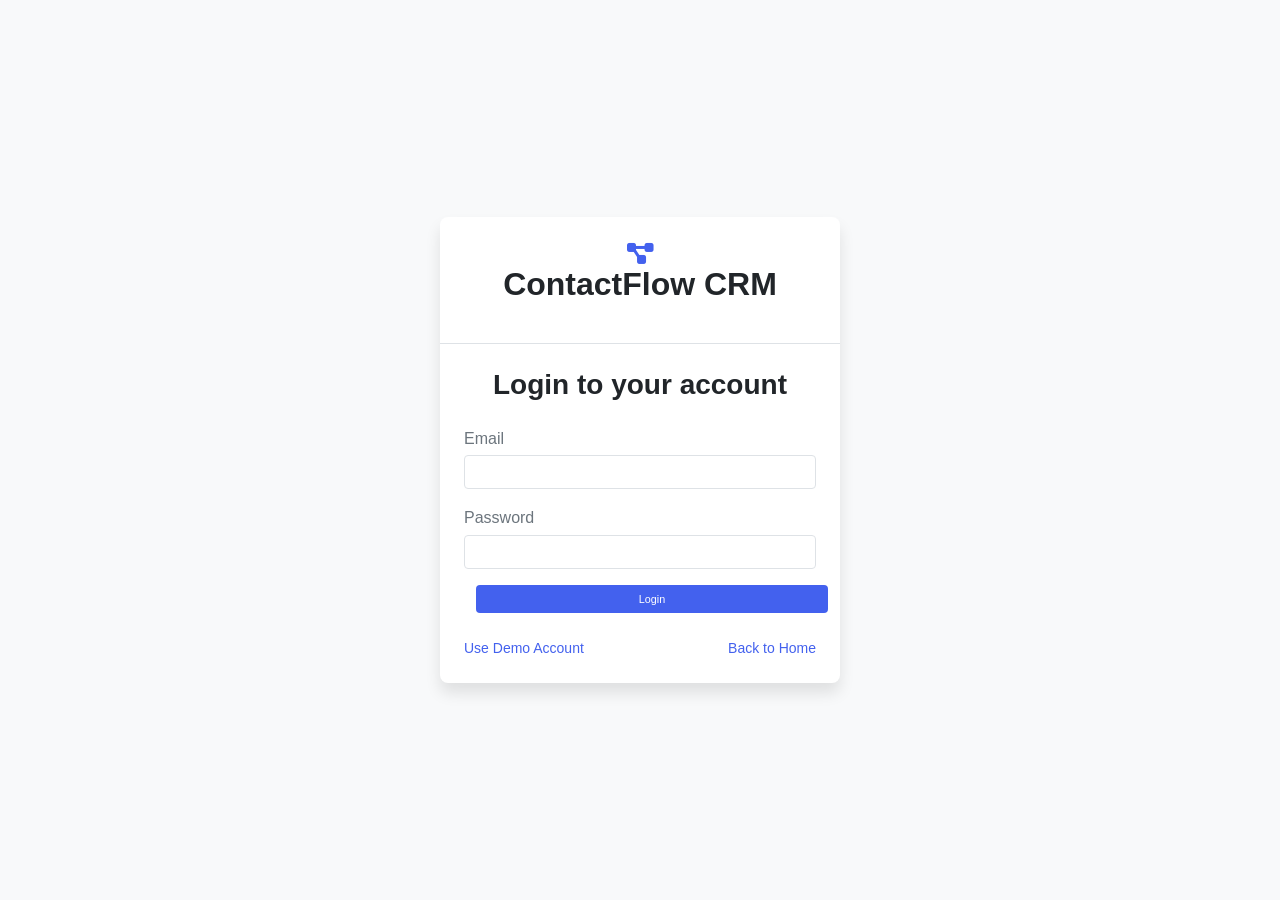
<file: pages/login.html>
<html lang="en">
  <head>
    <meta charset="UTF-8" />
    <meta name="viewport" content="width=device-width, initial-scale=1.0" />
    <title>Login - ContactFlow CRM</title>
    <link rel="stylesheet" href="../assets/css/style.css" />
    <link
      rel="stylesheet"
      href="https://cdnjs.cloudflare.com/ajax/libs/font-awesome/6.4.0/css/all.min.css"
    />
  </head>

  <body>
    <div class="auth-container">
      <div class="auth-card">
        <div class="auth-header">
          <i class="fas fa-project-diagram logo-icon"></i>
          <h1>ContactFlow CRM</h1>
        </div>
        <div class="auth-form">
          <h2>Login to your account</h2>
          <form id="loginForm" method="post" action="login.php">
            <div class="form-group">
              <label for="email">Email</label>
              <input type="email" id="email" name="email" required />
            </div>
            <div class="form-group">
              <label for="password">Password</label>
              <input type="password" id="password" name="password" required />
            </div>
            <div class="form-group">
              <button type="submit" class="btn-primary btn-block">Login</button>
            </div>
          </form>
          <div class="auth-links">
            <a href="#" id="demoLogin">Use Demo Account</a>
            <a href="../index.html">Back to Home</a>
          </div>
        </div>
      </div>
    </div>

    <div id="notification" class="notification"></div>

    <script src="../assets/js/auth.js"></script>
  </body>
</html>
</file>
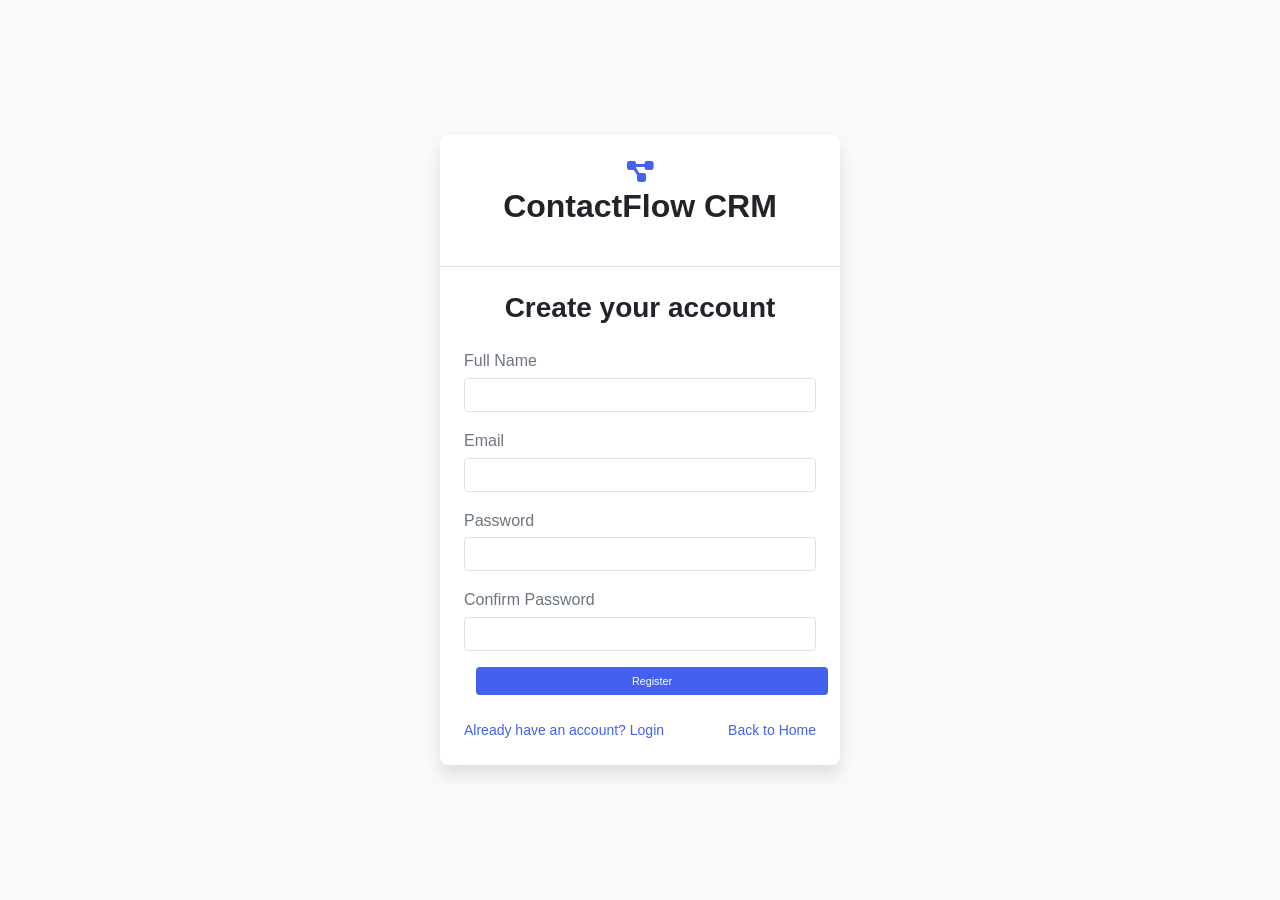
<file: pages/register.html>
<!DOCTYPE html>
<html lang="en">
  <head>
    <meta charset="UTF-8" />
    <meta name="viewport" content="width=device-width, initial-scale=1.0" />
    <title>Register - ContactFlow CRM</title>
    <link rel="stylesheet" href="../assets/css/style.css" />
    <link
      rel="stylesheet"
      href="https://cdnjs.cloudflare.com/ajax/libs/font-awesome/6.4.0/css/all.min.css"
    />
  </head>

  <body>
    <div class="auth-container">
      <div class="auth-card">
        <div class="auth-header">
          <i class="fas fa-project-diagram logo-icon"></i>
          <h1>ContactFlow CRM</h1>
        </div>
        <div class="auth-form">
          <h2>Create your account</h2>
          <form id="registerForm" method="post" action="register.php">
            <div class="form-group">
              <label for="name">Full Name</label>
              <input type="text" id="name" name="name" required />
            </div>
            <div class="form-group">
              <label for="email">Email</label>
              <input type="email" id="email" name="email" required />
            </div>
            <div class="form-group">
              <label for="password">Password</label>
              <input type="password" id="password" name="password" required />
            </div>
            <div class="form-group">
              <label for="confirmPassword">Confirm Password</label>
              <input
                type="password"
                id="confirmPassword"
                name="confirmPassword"
                required
              />
            </div>

            <div class="form-group">
              <button type="submit" class="btn-primary btn-block">
                Register
              </button>
            </div>
          </form>
          <div class="auth-links">
            <a href="login.html">Already have an account? Login</a>
            <a href="../index.html">Back to Home</a>
          </div>
        </div>
      </div>
    </div>

    <div id="notification" class="notification"></div>

    <script src="../assets/js/auth.js"></script>
  </body>
</html>
</file>
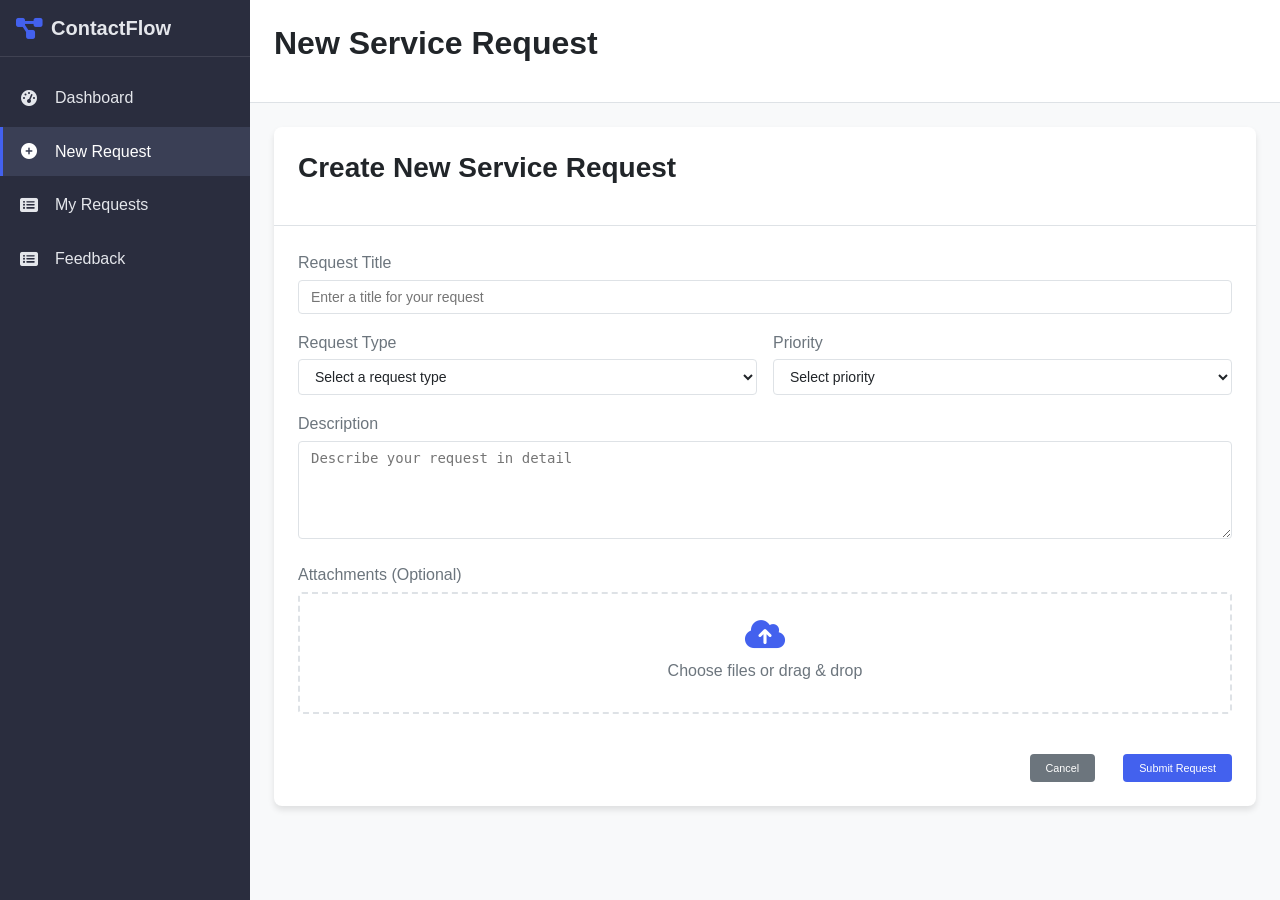
<file: pages/request-service.html>
<!DOCTYPE html>
<html lang="en">

<head>
  <meta charset="UTF-8" />
  <meta name="viewport" content="width=device-width, initial-scale=1.0" />
  <title>New Service Request - ContactFlow CRM</title>
  <link rel="stylesheet" href="../assets/css/style.css" />
  <link rel="stylesheet" href="https://cdnjs.cloudflare.com/ajax/libs/font-awesome/6.4.0/css/all.min.css" />
</head>

<body>
  <div class="dashboard-container">
    <aside class="sidebar">
      <div class="sidebar-header">
        <i class="fas fa-project-diagram logo-icon"></i>
        <h2>ContactFlow</h2>
      </div>
      <div class="sidebar-content">
        <ul class="sidebar-menu">
          <li>
            <a href="client-dashboard.php"><i class="fas fa-tachometer-alt"></i><span>Dashboard</span></a>
          </li>
          <li class="active">
            <a href="request-service.php"><i class="fas fa-plus-circle"></i><span>New Request</span></a>
          </li>
          <li>
            <a href="view-requests.php  "><i class="fas fa-list-alt"></i><span>My Requests</span></a>
          </li>
          <li>
            <a href="client-feedback.php"><i class="fas fa-list-alt"></i><span>Feedback</span></a>
          </li>
        </ul>
      </div>
    </aside>

    <main class="main-content">
      <header class="content-header">
        <h1>New Service Request</h1>
      </header>

      <div class="content-body">
        <div class="card">
          <div class="card-header">
            <h2>Create New Service Request</h2>
          </div>
          <div class="card-body">
            <form id="serviceRequestForm" action="submit_request.php" method="POST" enctype="multipart/form-data">
              <div class="form-group">
                <label for="requestTitle">Request Title</label>
                <input type="text" id="requestTitle" name="requestTitle" required
                  placeholder="Enter a title for your request" />
              </div>

              <div class="form-row">
                <div class="form-group">
                  <label for="requestType">Request Type</label>
                  <select id="requestType" name="requestType" required>
                    <option value="">Select a request type</option>
                    <option value="support">Technical Support</option>
                    <option value="inquiry">Product Inquiry</option>
                    <option value="billing">Billing Issue</option>
                    <option value="feature">Feature Request</option>
                    <option value="other">Other</option>
                  </select>
                </div>

                <div class="form-group">
                  <label for="priority">Priority</label>
                  <select id="priority" name="priority" required>
                    <option value="">Select priority</option>
                    <option value="low">Low</option>
                    <option value="medium">Medium</option>
                    <option value="high">High</option>
                    <option value="urgent">Urgent</option>
                  </select>
                </div>
              </div>

              <div class="form-group">
                <label for="requestDescription">Description</label>
                <textarea id="requestDescription" name="requestDescription" rows="5" required
                  placeholder="Describe your request in detail"></textarea>
              </div>
              <div class="form-group">
                <label for="attachments">Attachments (Optional)</label>
                <div class="file-upload">
                  <input type="file" id="attachments" name="attachments" multiple />
                  <label for="attachments" class="file-upload-label">
                    <i class="fas fa-cloud-upload-alt"></i>
                    <span>Choose files or drag & drop</span>
                  </label>
                </div>
                <div id="fileList" class="file-list"></div>
              </div>

              <div class="form-actions">
                <button type="reset" class="btn-secondary">Cancel</button>
                <button type="submit" class="btn-primary">
                  Submit Request
                </button>
              </div>
            </form>
          </div>
        </div>
      </div>
    </main>
  </div>

  <script src="../assets/js/localStorage.js"></script>
  <script src="../assets/js/auth.js"></script>
  <script src="../assets/js/domUtils.js"></script>
</body>

</html>
</file>
<file: assets/css/style.css>
/* Base Styles */
:root {
  /* Colors */
  --primary-color: #4361ee;
  --primary-dark: #3a56d4;
  --primary-light: #4f70ff;
  --secondary-color: #6c757d;
  --success-color: #2ecc71;
  --danger-color: #e74c3c;
  --warning-color: #f39c12;
  --info-color: #3498db;

  --bg-color: #f8f9fa;
  --card-bg: #ffffff;
  --sidebar-bg: #2a2d3e;
  --sidebar-text: #e4e6eb;
  --sidebar-hover: #3a3f55;
  --sidebar-active: #4361ee;

  --text-primary: #212529;
  --text-secondary: #6c757d;
  --text-muted: #adb5bd;
  --border-color: #dee2e6;

  /* Spacing */
  --spacing-xs: 0.25rem;
  --spacing-sm: 0.5rem;
  --spacing-md: 1rem;
  --spacing-lg: 1.5rem;
  --spacing-xl: 2rem;

  /* Shadows */
  --shadow-sm: 0 1px 3px rgba(0, 0, 0, 0.12);
  --shadow-md: 0 4px 6px rgba(0, 0, 0, 0.1);
  --shadow-lg: 0 10px 15px rgba(0, 0, 0, 0.1);

  /* Status Colors */
  --status-pending: #f39c12;
  --status-in-progress: #3498db;
  --status-completed: #2ecc71;
  --status-cancelled: #e74c3c;

  /* Priority Colors */
  --priority-low: #3498db;
  --priority-medium: #f39c12;
  --priority-high: #e67e22;
  --priority-urgent: #e74c3c;

  /* Transitions */
  --transition-speed: 0.3s;
}

/* Dark Theme */
.dark-theme {
  --bg-color: #121212;
  --card-bg: #1e1e1e;
  --sidebar-bg: #1a1a1a;
  --sidebar-text: #e4e6eb;
  --sidebar-hover: #2c2c2c;
  --sidebar-active: #4361ee;

  --text-primary: #e4e6eb;
  --text-secondary: #b0b3b8;
  --text-muted: #777;
  --border-color: #2c2c2c;

  /* Shadows */
  --shadow-sm: 0 1px 3px rgba(0, 0, 0, 0.3);
  --shadow-md: 0 4px 6px rgba(0, 0, 0, 0.3);
  --shadow-lg: 0 10px 15px rgba(0, 0, 0, 0.3);
}

* {
  margin: 0;
  padding: 0;
  box-sizing: border-box;
}

body {
  font-family: "Segoe UI", Tahoma, Geneva, Verdana, sans-serif;
  background-color: var(--bg-color);
  color: var(--text-primary);
  line-height: 1.6;
  transition: background-color var(--transition-speed), color var(--transition-speed);
}

a {
  text-decoration: none;
  color: var(--primary-color);
}

ul {
  list-style: none;
}

/* Typography */
h1,
h2,
h3,
h4,
h5,
h6 {
  margin-bottom: var(--spacing-md);
  font-weight: 600;
  line-height: 1.2;
}

h1 {
  font-size: 2rem;
}

h2 {
  font-size: 1.75rem;
}

h3 {
  font-size: 1.5rem;
}

h4 {
  font-size: 1.25rem;
}

p {
  margin-bottom: var(--spacing-md);
}

/* Buttons */
.btn-primary,
.btn-secondary,
.btn-danger,
.btn-success,
.btn-text,
.btn-icon,
.btn-logout {
  display: inline-flex;
  align-items: center;
  justify-content: center;
  padding: 0.5rem 1rem;
  border-radius: 0.25rem;
  font-size: 0.675rem;
  margin-left: 0.750rem;
  font-weight: 500;
  cursor: pointer;
  transition: all var(--transition-speed);
  border: none;
  gap: 0.5rem;
}

.btn-primary {
  background-color: var(--primary-color);
  color: white;
}

.btn-primary:hover {
  background-color: var(--primary-dark);
}

.btn-secondary {
  background-color: var(--secondary-color);
  color: white;
}

.btn-secondary:hover {
  background-color: #5a6268;
}

.btn-danger {
  background-color: var(--danger-color);
  color: white;
}

.btn-danger:hover {
  background-color: #c0392b;
}

.btn-success {
  background-color: var(--success-color);
  color: white;
}

.btn-success:hover {
  background-color: #27ae60;
}

.btn-text {
  background: none;
  color: var(--text-secondary);
  padding: 0.25rem 0.5rem;
}

.btn-text:hover {
  color: var(--text-primary);
  background-color: rgba(0, 0, 0, 0.05);
}

.btn-icon {
  padding: 0.5rem;
  border-radius: 50%;
  background: none;
  color: var(--text-secondary);
}

.btn-icon:hover {
  background-color: rgba(0, 0, 0, 0.05);
  color: var(--text-primary);
}

.btn-block {
  display: block;
  width: 100%;
}

.btn-logout {
  background: none;
  color: var(--sidebar-text);
  width: 100%;
  text-align: left;
  padding: 0.75rem 1rem;
  border-radius: 0.25rem;
}

.btn-logout:hover {
  background-color: var(--sidebar-hover);
}

/* Forms */
.form-group {
  margin-bottom: var(--spacing-md);
}

.form-row {
  display: flex;
  gap: var(--spacing-md);
  margin-bottom: var(--spacing-md);
}

.form-row .form-group {
  flex: 1;
  margin-bottom: 0;
}

label {
  display: block;
  margin-bottom: var(--spacing-xs);
  font-weight: 500;
  color: var(--text-secondary);
}

input,
select,
textarea {
  width: 100%;
  padding: 0.5rem 0.75rem;
  border: 1px solid var(--border-color);
  border-radius: 0.25rem;
  background-color: var(--card-bg);
  color: var(--text-primary);
  font-size: 0.875rem;
  transition: border-color var(--transition-speed);
}

input:focus,
select:focus,
textarea:focus {
  outline: none;
  border-color: var(--primary-color);
}

.form-actions {
  display: flex;
  justify-content: flex-end;
  gap: var(--spacing-md);
  margin-top: var(--spacing-lg);
}

/* File Upload */
.file-upload {
  position: relative;
  display: flex;
  align-items: center;
  justify-content: center;
  border: 2px dashed var(--border-color);
  border-radius: 0.25rem;
  padding: var(--spacing-lg);
  text-align: center;
  transition: border-color var(--transition-speed);
}

.file-upload:hover {
  border-color: var(--primary-color);
}

.file-upload input[type="file"] {
  position: absolute;
  width: 100%;
  height: 100%;
  opacity: 0;
  cursor: pointer;
}

.file-upload-label {
  display: flex;
  flex-direction: column;
  align-items: center;
  gap: var(--spacing-sm);
  color: var(--text-secondary);
}

.file-upload-label i {
  font-size: 2rem;
  color: var(--primary-color);
}

.file-list {
  margin-top: var(--spacing-md);
  display: flex;
  flex-wrap: wrap;
  gap: var(--spacing-sm);
}

.file-item {
  display: flex;
  align-items: center;
  gap: var(--spacing-xs);
  padding: var(--spacing-xs) var(--spacing-sm);
  background-color: rgba(0, 0, 0, 0.05);
  border-radius: 0.25rem;
  font-size: 0.75rem;
}

.file-item i {
  color: var(--text-secondary);
}

.file-item .remove-file {
  cursor: pointer;
  color: var(--danger-color);
}

/* Cards */
.card {
  background-color: var(--card-bg);
  border-radius: 0.5rem;
  box-shadow: var(--shadow-md);
  margin-bottom: var(--spacing-lg);
  overflow: hidden;
}

.card-header {
  padding: var(--spacing-lg);
  border-bottom: 1px solid var(--border-color);
  display: flex;
  justify-content: space-between;
  align-items: center;
}

.card-header-left,
.card-header-right {
  display: flex;
  align-items: center;
  gap: var(--spacing-md);
}

.card-body {
  padding: var(--spacing-lg);
}

.card-footer {
  padding: var(--spacing-lg);
  border-top: 1px solid var(--border-color);
  display: flex;
  justify-content: space-between;
  align-items: center;
}

/* Widgets */
.dashboard-widgets {
  display: grid;
  grid-template-columns: repeat(auto-fill, minmax(300px, 1fr));
  gap: var(--spacing-lg);
  margin-top: var(--spacing-lg);
}

.admin-dashboard-widgets {
  display: grid;
  grid-template-columns: repeat(2, 1fr);
  gap: var(--spacing-lg);
  margin-top: var(--spacing-lg);
}

.widget {
  background-color: var(--card-bg);
  border-radius: 0.5rem;
  box-shadow: var(--shadow-md);
  overflow: hidden;
  display: flex;
  flex-direction: column;
  height: 100%;
}

.widget-header {
  padding: var(--spacing-md);
  border-bottom: 1px solid var(--border-color);
  display: flex;
  justify-content: space-between;
  align-items: center;
}

.widget-actions {
  display: flex;
  gap: var(--spacing-xs);
}

.widget-content {
  padding: var(--spacing-md);
  flex: 1;
  overflow: auto;
}

.widget-footer {
  padding: var(--spacing-md);
  border-top: 1px solid var(--border-color);
  text-align: right;
}

/* Dashboard Stats */
.dashboard-stats {
  display: grid;
  margin-left: 5px;
  grid-template-columns: repeat(auto-fill, minmax(200px, 1fr));
  gap: var(--spacing-md);
  margin-bottom: var(--spacing-lg);
}

.stat-card {
  background-color: var(--card-bg);
  border-radius: 0.5rem;
  box-shadow: var(--shadow-sm);
  padding: var(--spacing-md);
  display: flex;
  align-items: center;
  gap: var(--spacing-md);
}

.stat-icon {
  width: 3rem;
  height: 3rem;
  border-radius: 50%;
  background-color: rgba(67, 97, 238, 0.1);
  display: flex;
  align-items: center;
  justify-content: center;
  color: var(--primary-color);
  font-size: 1.25rem;
}

.stat-info h3 {
  font-size: 0.875rem;
  color: var(--text-secondary);
  margin-bottom: 0.25rem;
}

.stat-info p {
  font-size: 1.5rem;
  font-weight: 600;
  margin: 0;
}

/* Dashboard Layout */
.dashboard-container {
  display: flex;
  min-height: 100vh;
}

.sidebar {
  width: 250px;
  background-color: var(--sidebar-bg);
  color: var(--sidebar-text);
  display: flex;
  flex-direction: column;
  transition: width var(--transition-speed), transform var(--transition-speed);
  z-index: 100;
}

.sidebar-collapsed {
  width: 70px;
}

.main-content {
  flex: 1;
  display: flex;
  flex-direction: column;
  overflow: hidden;
}

.content-header {
  padding: var(--spacing-lg);
  display: flex;
  justify-content: space-between;
  align-items: center;
  border-bottom: 1px solid var(--border-color);
  background-color: var(--card-bg);
}

.header-left,
.header-right {
  display: flex;
  align-items: center;
  gap: var(--spacing-md);
}

.content-body {
  padding: var(--spacing-lg);
  flex: 1;
  overflow: auto;
}

/* Sidebar Components */
.sidebar-header {
  padding: var(--spacing-md);
  display: flex;
  align-items: center;
  gap: var(--spacing-sm);
  border-bottom: 1px solid rgba(255, 255, 255, 0.1);
}

.logo-icon {
  font-size: 1.5rem;
  color: var(--primary-color);
}

.sidebar-header h2 {
  margin: 0;
  font-size: 1.25rem;
  font-weight: 600;
  white-space: nowrap;
  overflow: hidden;
  text-overflow: ellipsis;
}

.toggle-sidebar {
  margin-left: auto;
  background: none;
  border: none;
  color: var(--sidebar-text);
  cursor: pointer;
  display: none;
}

.sidebar-content {
  flex: 1;
  overflow-y: auto;
  padding: var(--spacing-md) 0;
}

.sidebar-menu {
  display: flex;
  flex-direction: column;
  gap: var(--spacing-xs);
}

.sidebar-menu li a {
  display: flex;
  align-items: center;
  gap: var(--spacing-md);
  padding: 0.75rem var(--spacing-md);
  color: var(--sidebar-text);
  transition: background-color var(--transition-speed);
  border-left: 3px solid transparent;
}

.sidebar-menu li a:hover {
  background-color: var(--sidebar-hover);
}

.sidebar-menu li.active a {
  background-color: var(--sidebar-hover);
  border-left-color: var(--sidebar-active);
  color: white;
}

.sidebar-menu li a i {
  width: 1.25rem;
  text-align: center;
}

.sidebar-footer {
  padding: var(--spacing-md);
  border-top: 1px solid rgba(255, 255, 255, 0.1);
}

/* User Profile */
.user-profile {
  display: flex;
  align-items: center;
  gap: var(--spacing-sm);
}

.user-profile img {
  width: 2rem;
  height: 2rem;
  border-radius: 50%;
  object-fit: cover;
}

/* Theme Toggle */
.theme-toggle {
  display: flex;
  align-items: center;
  gap: var(--spacing-xs);
}

.switch {
  position: relative;
  display: inline-block;
  width: 40px;
  height: 20px;
}

.switch input {
  opacity: 0;
  width: 0;
  height: 0;
}

.slider {
  position: absolute;
  cursor: pointer;
  top: 0;
  left: 0;
  right: 0;
  bottom: 0;
  background-color: #ccc;
  transition: var(--transition-speed);
}

.slider:before {
  position: absolute;
  content: "";
  height: 16px;
  width: 16px;
  left: 2px;
  bottom: 2px;
  background-color: white;
  transition: var(--transition-speed);
}

input:checked+.slider {
  background-color: var(--primary-color);
}

input:checked+.slider:before {
  transform: translateX(20px);
}

.slider.round {
  border-radius: 20px;
}

.slider.round:before {
  border-radius: 50%;
}

/* Notification */
.notification {
  position: fixed;
  top: 1rem;
  right: 1rem;
  padding: 1rem;
  border-radius: 0.25rem;
  background-color: var(--card-bg);
  box-shadow: var(--shadow-lg);
  z-index: 1000;
  max-width: 300px;
  transform: translateY(-100%);
  opacity: 0;
  transition: transform 0.3s, opacity 0.3s;
}

.notification.show {
  transform: translateY(0);
  opacity: 1;
}

.notification.success {
  border-left: 4px solid var(--success-color);
}

.notification.error {
  border-left: 4px solid var(--danger-color);
}

.notification.info {
  border-left: 4px solid var(--info-color);
}

.notification.warning {
  border-left: 4px solid var(--warning-color);
}

/* Notification Icon */
.notification-icon {
  position: relative;
  cursor: pointer;
}

.notification-badge {
  position: absolute;
  top: -5px;
  right: -5px;
  background-color: var(--danger-color);
  color: white;
  border-radius: 50%;
  width: 18px;
  height: 18px;
  font-size: 0.75rem;
  display: flex;
  align-items: center;
  justify-content: center;
}

.notification-panel {
  position: fixed;
  top: 4rem;
  right: 1rem;
  width: 350px;
  background-color: var(--card-bg);
  border-radius: 0.5rem;
  box-shadow: var(--shadow-lg);
  z-index: 1000;
  display: none;
  overflow: hidden;
}

.notification-panel.show {
  display: block;
}

.notification-header {
  padding: var(--spacing-md);
  border-bottom: 1px solid var(--border-color);
  display: flex;
  justify-content: space-between;
  align-items: center;
}

.notification-content {
  max-height: 400px;
  overflow-y: auto;
}

.notification-item {
  padding: var(--spacing-md);
  border-bottom: 1px solid var(--border-color);
  cursor: pointer;
  transition: background-color var(--transition-speed);
}

.notification-item:hover {
  background-color: rgba(0, 0, 0, 0.05);
}

.notification-item.unread {
  background-color: rgba(67, 97, 238, 0.05);
}

.notification-item .notification-title {
  font-weight: 500;
  margin-bottom: 0.25rem;
}

.notification-item .notification-time {
  font-size: 0.75rem;
  color: var(--text-secondary);
}

.notification-footer {
  padding: var(--spacing-md);
  border-top: 1px solid var(--border-color);
  display: flex;
  justify-content: space-between;
}

/* Modal */
.modal {
  display: none;
  position: fixed;
  top: 0;
  left: 0;
  width: 100%;
  height: 100%;
  background-color: rgba(0, 0, 0, 0.5);
  z-index: 1000;
  align-items: center;
  justify-content: center;
}

.modal.show {
  display: flex;
}

.modal-content {
  background-color: var(--card-bg);
  border-radius: 0.5rem;
  box-shadow: var(--shadow-lg);
  width: 500px;
  max-width: 90%;
  max-height: 90vh;
  display: flex;
  flex-direction: column;
}

.modal-content.modal-lg {
  width: 700px;
}

.modal-header {
  padding: var(--spacing-md);
  border-bottom: 1px solid var(--border-color);
  display: flex;
  justify-content: space-between;
  align-items: center;
}

.modal-header h2 {
  margin: 0;
  font-size: 1.25rem;
}

.close-modal {
  background: none;
  border: none;
  font-size: 1.5rem;
  cursor: pointer;
  color: var(--text-secondary);
}

.modal-body {
  padding: var(--spacing-md);
  overflow-y: auto;
  flex: 1;
}

.modal-footer {
  padding: var(--spacing-md);
  border-top: 1px solid var(--border-color);
  display: flex;
  justify-content: flex-end;
  gap: var(--spacing-md);
}

.modal-footer-left {
  margin-right: auto;
}

/* Landing Page */
.landing-container {
  min-height: 100vh;
  display: flex;
  flex-direction: column;
}

.landing-header {
  padding: var(--spacing-lg);
  display: flex;
  justify-content: space-between;
  align-items: center;
  background-color: var(--card-bg);
  box-shadow: var(--shadow-sm);
}

.logo-container {
  display: flex;
  align-items: center;
  gap: var(--spacing-sm);
}

.landing-header nav ul {
  display: flex;
  gap: var(--spacing-lg);
  align-items: center;
}

.hero {
  display: flex;
  align-items: center;
  padding: 4rem var(--spacing-lg);
  background-color: var(--card-bg);
}

.hero-content {
  flex: 1;
  max-width: 600px;
}

.hero-content h1 {
  font-size: 2.5rem;
  margin-bottom: var(--spacing-md);
}

.hero-image {
  flex: 1;
  display: flex;
  justify-content: center;
  align-items: center;
}

.hero-image img {
  max-width: 100%;
  height: auto;
}

.features {
  padding: 4rem var(--spacing-lg);
  text-align: center;
}

.feature-cards {
  display: grid;
  grid-template-columns: repeat(auto-fit, minmax(250px, 1fr));
  gap: var(--spacing-lg);
  margin-top: var(--spacing-xl);
}

.feature-card {
  background-color: var(--card-bg);
  padding: var(--spacing-lg);
  border-radius: 0.5rem;
  box-shadow: var(--shadow-md);
  transition: transform var(--transition-speed);
}

.feature-card:hover {
  transform: translateY(-5px);
}

.feature-card i {
  font-size: 2.5rem;
  color: var(--primary-color);
  margin-bottom: var(--spacing-md);
}

.about {
  padding: 4rem var(--spacing-lg);
  background-color: var(--card-bg);
  text-align: center;
}

footer {
  background-color: var(--sidebar-bg);
  color: var(--sidebar-text);
  padding: var(--spacing-lg);
  margin-top: auto;
}

.footer-content {
  display: flex;
  justify-content: space-between;
  margin-bottom: var(--spacing-lg);
}

.footer-logo {
  display: flex;
  align-items: center;
  gap: var(--spacing-sm);
}

.footer-links h4 {
  margin-bottom: var(--spacing-md);
}

.footer-links ul {
  display: flex;
  flex-direction: column;
  gap: var(--spacing-sm);
}

.footer-links a {
  color: var(--sidebar-text);
}

.footer-links a:hover {
  color: white;
}

.footer-bottom {
  text-align: center;
  padding-top: var(--spacing-md);
  border-top: 1px solid rgba(255, 255, 255, 0.1);
}

/* Auth Pages */
.auth-container {
  min-height: 100vh;
  display: flex;
  align-items: center;
  justify-content: center;
  padding: var(--spacing-lg);
}

.auth-card {
  background-color: var(--card-bg);
  border-radius: 0.5rem;
  box-shadow: var(--shadow-lg);
  width: 400px;
  max-width: 100%;
  overflow: hidden;
}

.auth-header {
  padding: var(--spacing-lg);
  text-align: center;
  border-bottom: 1px solid var(--border-color);
}

.auth-form {
  padding: var(--spacing-lg);
}

.auth-form h2 {
  text-align: center;
  margin-bottom: var(--spacing-lg);
}

.auth-links {
  display: flex;
  justify-content: space-between;
  margin-top: var(--spacing-lg);
  font-size: 0.875rem;
}

/* Dashboard Header */
.dashboard-header {
  display: flex;
  justify-content: space-between;
  align-items: center;
  margin-bottom: var(--spacing-lg);
}

.dashboard-actions {
  display: flex;
  gap: var(--spacing-md);
}

/* Search Container */
.search-container {
  position: relative;
}

.search-container input {
  padding-right: 2.5rem;
}

.search-container i {
  position: absolute;
  right: 0.75rem;
  top: 50%;
  transform: translateY(-50%);
  color: var(--text-secondary);
}

/* Filter Bar */
.filter-bar {
  display: flex;
  flex-wrap: wrap;
  gap: var(--spacing-md);
  margin-bottom: var(--spacing-lg);
  padding: var(--spacing-md);
  background-color: rgba(0, 0, 0, 0.02);
  border-radius: 0.25rem;
}

.filter-group {
  display: flex;
  align-items: center;
  gap: var(--spacing-xs);
}

.filter-group label {
  margin-bottom: 0;
  white-space: nowrap;
}

.filter-group select {
  width: auto;
}

/* Tables */
.requests-table-container {
  overflow-x: auto;
}

.requests-table {
  width: 100%;
  border-collapse: collapse;
}

.requests-table th,
.requests-table td {
  padding: var(--spacing-md);
  text-align: left;
  border-bottom: 1px solid var(--border-color);
}

.requests-table th {
  font-weight: 600;
  color: var(--text-secondary);
  background-color: rgba(0, 0, 0, 0.02);
}

.requests-table tr:hover {
  background-color: rgba(0, 0, 0, 0.02);
}

.requests-table .status-badge,
.requests-table .priority-badge {
  display: inline-block;
  padding: 0.25rem 0.5rem;
  border-radius: 0.25rem;
  font-size: 0.75rem;
  font-weight: 500;
  text-transform: capitalize;
}

.status-badge.pending {
  background-color: rgba(243, 156, 18, 0.1);
  color: var(--status-pending);
}

.status-badge.in-progress {
  background-color: rgba(52, 152, 219, 0.1);
  color: var(--status-in-progress);
}

.status-badge.completed {
  background-color: rgba(46, 204, 113, 0.1);
  color: var(--status-completed);
}

.status-badge.cancelled {
  background-color: rgba(231, 76, 60, 0.1);
  color: var(--status-cancelled);
}

.priority-badge.low {
  background-color: rgba(52, 152, 219, 0.1);
  color: var(--priority-low);
}

.priority-badge.medium {
  background-color: rgba(243, 156, 18, 0.1);
  color: var(--priority-medium);
}

.priority-badge.high {
  background-color: rgba(230, 126, 34, 0.1);
  color: var(--priority-high);
}

.priority-badge.urgent {
  background-color: rgba(231, 76, 60, 0.1);
  color: var(--priority-urgent);
}

.table-actions {
  display: flex;
  gap: var(--spacing-xs);
}

/* Pagination */
.pagination {
  display: flex;
  align-items: center;
  justify-content: center;
  gap: var(--spacing-md);
  margin-top: var(--spacing-lg);
}

/* Empty State */
.empty-state {
  display: flex;
  flex-direction: column;
  align-items: center;
  justify-content: center;
  padding: var(--spacing-xl);
  text-align: center;
  color: var(--text-secondary);
}

.empty-state i {
  font-size: 3rem;
  margin-bottom: var(--spacing-md);
  opacity: 0.5;
}

.empty-state button {
  margin-top: var(--spacing-md);
}

/* Request Details */
.request-details {
  display: flex;
  flex-direction: column;
  gap: var(--spacing-lg);
}

.request-header {
  display: flex;
  flex-direction: column;
  gap: var(--spacing-xs);
}

.request-meta {
  display: flex;
  gap: var(--spacing-md);
  align-items: center;
}

.request-info {
  display: grid;
  grid-template-columns: repeat(auto-fit, minmax(200px, 1fr));
  gap: var(--spacing-md);
  background-color: rgba(0, 0, 0, 0.02);
  padding: var(--spacing-md);
  border-radius: 0.25rem;
}

.info-group {
  display: flex;
  flex-direction: column;
  gap: var(--spacing-xs);
}

.info-group label {
  font-weight: 600;
  color: var(--text-secondary);
  margin-bottom: 0;
}

.request-description,
.request-attachments,
.request-comments,
.request-feedback {
  display: flex;
  flex-direction: column;
  gap: var(--spacing-md);
}

.attachment-list {
  display: flex;
  flex-wrap: wrap;
  gap: var(--spacing-sm);
}

.attachment-item {
  display: flex;
  align-items: center;
  gap: var(--spacing-xs);
  padding: var(--spacing-xs) var(--spacing-sm);
  background-color: rgba(0, 0, 0, 0.05);
  border-radius: 0.25rem;
  font-size: 0.875rem;
}

.comment-list {
  display: flex;
  flex-direction: column;
  gap: var(--spacing-md);
}

.comment-item {
  display: flex;
  gap: var(--spacing-md);
}

.comment-avatar {
  width: 2.5rem;
  height: 2.5rem;
  border-radius: 50%;
  overflow: hidden;
}

.comment-avatar img {
  width: 100%;
  height: 100%;
  object-fit: cover;
}

.comment-content {
  flex: 1;
}

.comment-header {
  display: flex;
  justify-content: space-between;
  margin-bottom: var(--spacing-xs);
}

.comment-author {
  font-weight: 500;
}

.comment-time {
  font-size: 0.75rem;
  color: var(--text-secondary);
}

.add-comment {
  display: flex;
  flex-direction: column;
  gap: var(--spacing-sm);
}

.add-comment textarea {
  resize: vertical;
  min-height: 100px;
}

/* Star Rating */
.rating-container {
  display: flex;
  flex-direction: column;
  gap: var(--spacing-xs);
}

.star-rating {
  display: flex;
  gap: var(--spacing-xs);
  font-size: 1.5rem;
}

.star-rating i {
  cursor: pointer;
  color: #ddd;
}

.star-rating i.fas {
  color: #f39c12;
}

.feedback-submitted {
  display: none;
}

.feedback-rating {
  display: flex;
  align-items: center;
  gap: var(--spacing-md);
}

.submitted-stars {
  display: flex;
  gap: var(--spacing-xs);
  color: #f39c12;
}

.feedback-thank-you {
  font-weight: 500;
  color: var(--success-color);
  margin-top: var(--spacing-md);
}

/* Kanban Board */
.task-board-header {
  display: flex;
  justify-content: space-between;
  align-items: center;
  margin-bottom: var(--spacing-lg);
}

.task-board-filters {
  display: flex;
  gap: var(--spacing-md);
}

.kanban-board {
  display: grid;
  grid-template-columns: repeat(auto-fit, minmax(250px, 1fr));
  gap: var(--spacing-lg);
  height: calc(100vh - 250px);
}

.kanban-column {
  background-color: rgba(0, 0, 0, 0.02);
  border-radius: 0.5rem;
  display: flex;
  flex-direction: column;
  overflow: hidden;
}

.column-header {
  padding: var(--spacing-md);
  background-color: var(--card-bg);
  border-bottom: 1px solid var(--border-color);
  display: flex;
  justify-content: space-between;
  align-items: center;
}

.task-count {
  background-color: rgba(0, 0, 0, 0.1);
  border-radius: 0.25rem;
  padding: 0.25rem 0.5rem;
  font-size: 0.75rem;
}

.column-content {
  padding: var(--spacing-md);
  flex: 1;
  overflow-y: auto;
  display: flex;
  flex-direction: column;
  gap: var(--spacing-md);
}

.task-card {
  background-color: var(--card-bg);
  border-radius: 0.25rem;
  padding: var(--spacing-md);
  box-shadow: var(--shadow-sm);
  cursor: grab;
  user-select: none;
}

.task-card:hover {
  box-shadow: var(--shadow-md);
}

.task-card-header {
  display: flex;
  justify-content: space-between;
  margin-bottom: var(--spacing-xs);
}

.task-id {
  font-size: 0.75rem;
  color: var(--text-secondary);
}

.task-title {
  font-weight: 500;
  margin-bottom: var(--spacing-xs);
}

.task-meta {
  display: flex;
  justify-content: space-between;
  align-items: center;
  margin-top: var(--spacing-sm);
  font-size: 0.75rem;
}

.task-assignee {
  display: flex;
  align-items: center;
  gap: var(--spacing-xs);
}

.task-assignee img {
  width: 1.5rem;
  height: 1.5rem;
  border-radius: 50%;
  object-fit: cover;
}

.task-due-date {
  color: var(--text-secondary);
}

.task-due-date.overdue {
  color: var(--danger-color);
}

/* Widget Options */
.widget-options {
  display: grid;
  grid-template-columns: repeat(auto-fit, minmax(200px, 1fr));
  gap: var(--spacing-md);
}

.widget-option {
  padding: var(--spacing-md);
  border: 1px solid var(--border-color);
  border-radius: 0.25rem;
  cursor: pointer;
  transition: border-color var(--transition-speed), background-color var(--transition-speed);
}

.widget-option:hover {
  background-color: rgba(0, 0, 0, 0.02);
}

.widget-option.selected {
  border-color: var(--primary-color);
  background-color: rgba(67, 97, 238, 0.05);
}

.widget-option i {
  font-size: 1.5rem;
  color: var(--primary-color);
  margin-bottom: var(--spacing-sm);
}

.widget-option h4 {
  margin-bottom: var(--spacing-xs);
}

.widget-option p {
  font-size: 0.875rem;
  color: var(--text-secondary);
  margin-bottom: 0;
}

/* Import Preview */
.import-preview {
  margin-top: var(--spacing-md);
}

.preview-content {
  max-height: 200px;
  overflow-y: auto;
  padding: var(--spacing-md);
  background-color: rgba(0, 0, 0, 0.02);
  border-radius: 0.25rem;
  font-family: monospace;
  font-size: 0.875rem;
}

/* Activity List */
.activity-list {
  display: flex;
  flex-direction: column;
  gap: var(--spacing-sm);
}

.activity-item {
  display: flex;
  gap: var(--spacing-md);
  padding: var(--spacing-sm) 0;
  border-bottom: 1px solid var(--border-color);
}

.activity-icon {
  width: 2rem;
  height: 2rem;
  border-radius: 50%;
  background-color: rgba(67, 97, 238, 0.1);
  display: flex;
  align-items: center;
  justify-content: center;
  color: var(--primary-color);
}

.activity-content {
  flex: 1;
}

.activity-text {
  margin-bottom: 0.25rem;
}

.activity-time {
  font-size: 0.75rem;
  color: var(--text-secondary);
}

/* Request List */
.request-list,
.task-list {
  display: flex;
  flex-direction: column;
  gap: var(--spacing-sm);
}

.request-item,
.task-item {
  padding: var(--spacing-sm);
  border-radius: 0.25rem;
  background-color: rgba(0, 0, 0, 0.02);
  cursor: pointer;
  transition: background-color var(--transition-speed);
}

.request-item:hover,
.task-item:hover {
  background-color: rgba(0, 0, 0, 0.05);
}

.request-item-header,
.task-item-header {
  display: flex;
  justify-content: space-between;
  margin-bottom: var(--spacing-xs);
}

.request-item-title,
.task-item-title {
  font-weight: 500;
}

.request-item-meta,
.task-item-meta {
  display: flex;
  justify-content: space-between;
  font-size: 0.75rem;
  color: var(--text-secondary);
}

/* Responsive Styles */
@media (max-width: 768px) {
  .dashboard-container {
    flex-direction: column;
  }

  .sidebar {
    width: 100%;
    position: fixed;
    bottom: 0;
    height: auto;
    z-index: 100;
  }

  .sidebar-header {
    padding: var(--spacing-sm);
  }

  .toggle-sidebar {
    display: block;
  }

  .sidebar-content,
  .sidebar-footer {
    display: none;
  }

  .sidebar.expanded .sidebar-content,
  .sidebar.expanded .sidebar-footer {
    display: block;
  }

  .main-content {
    margin-bottom: 60px;
  }

  .content-header {
    flex-direction: column;
    gap: var(--spacing-md);
  }

  .header-left,
  .header-right {
    width: 100%;
    justify-content: space-between;
  }

  .dashboard-stats,
  .dashboard-widgets,
  .admin-dashboard-widgets {
    grid-template-columns: 1fr;
  }

  .dashboard-header {
    flex-direction: column;
    align-items: flex-start;
    gap: var(--spacing-md);
  }

  .dashboard-actions {
    width: 100%;
    justify-content: space-between;
  }

  .form-row {
    flex-direction: column;
  }

  .hero {
    flex-direction: column;
    padding: 2rem var(--spacing-md);
    gap: var(--spacing-xl);
  }

  .landing-header {
    flex-direction: column;
    gap: var(--spacing-md);
  }

  .footer-content {
    flex-direction: column;
    gap: var(--spacing-lg);
  }

  .task-board-header {
    flex-direction: column;
    gap: var(--spacing-md);
  }

  .task-board-filters {
    width: 100%;
    flex-direction: column;
  }

  .kanban-board {
    grid-template-columns: 1fr;
    height: auto;
  }

  .kanban-column {
    height: 400px;
  }
}

/* SVG Placeholders */
.avatar-placeholder.svg {
  background-color: #e9ecef;
  display: flex;
  align-items: center;
  justify-content: center;
  color: #adb5bd;
  font-weight: bold;
  text-transform: uppercase;
}
</file>
